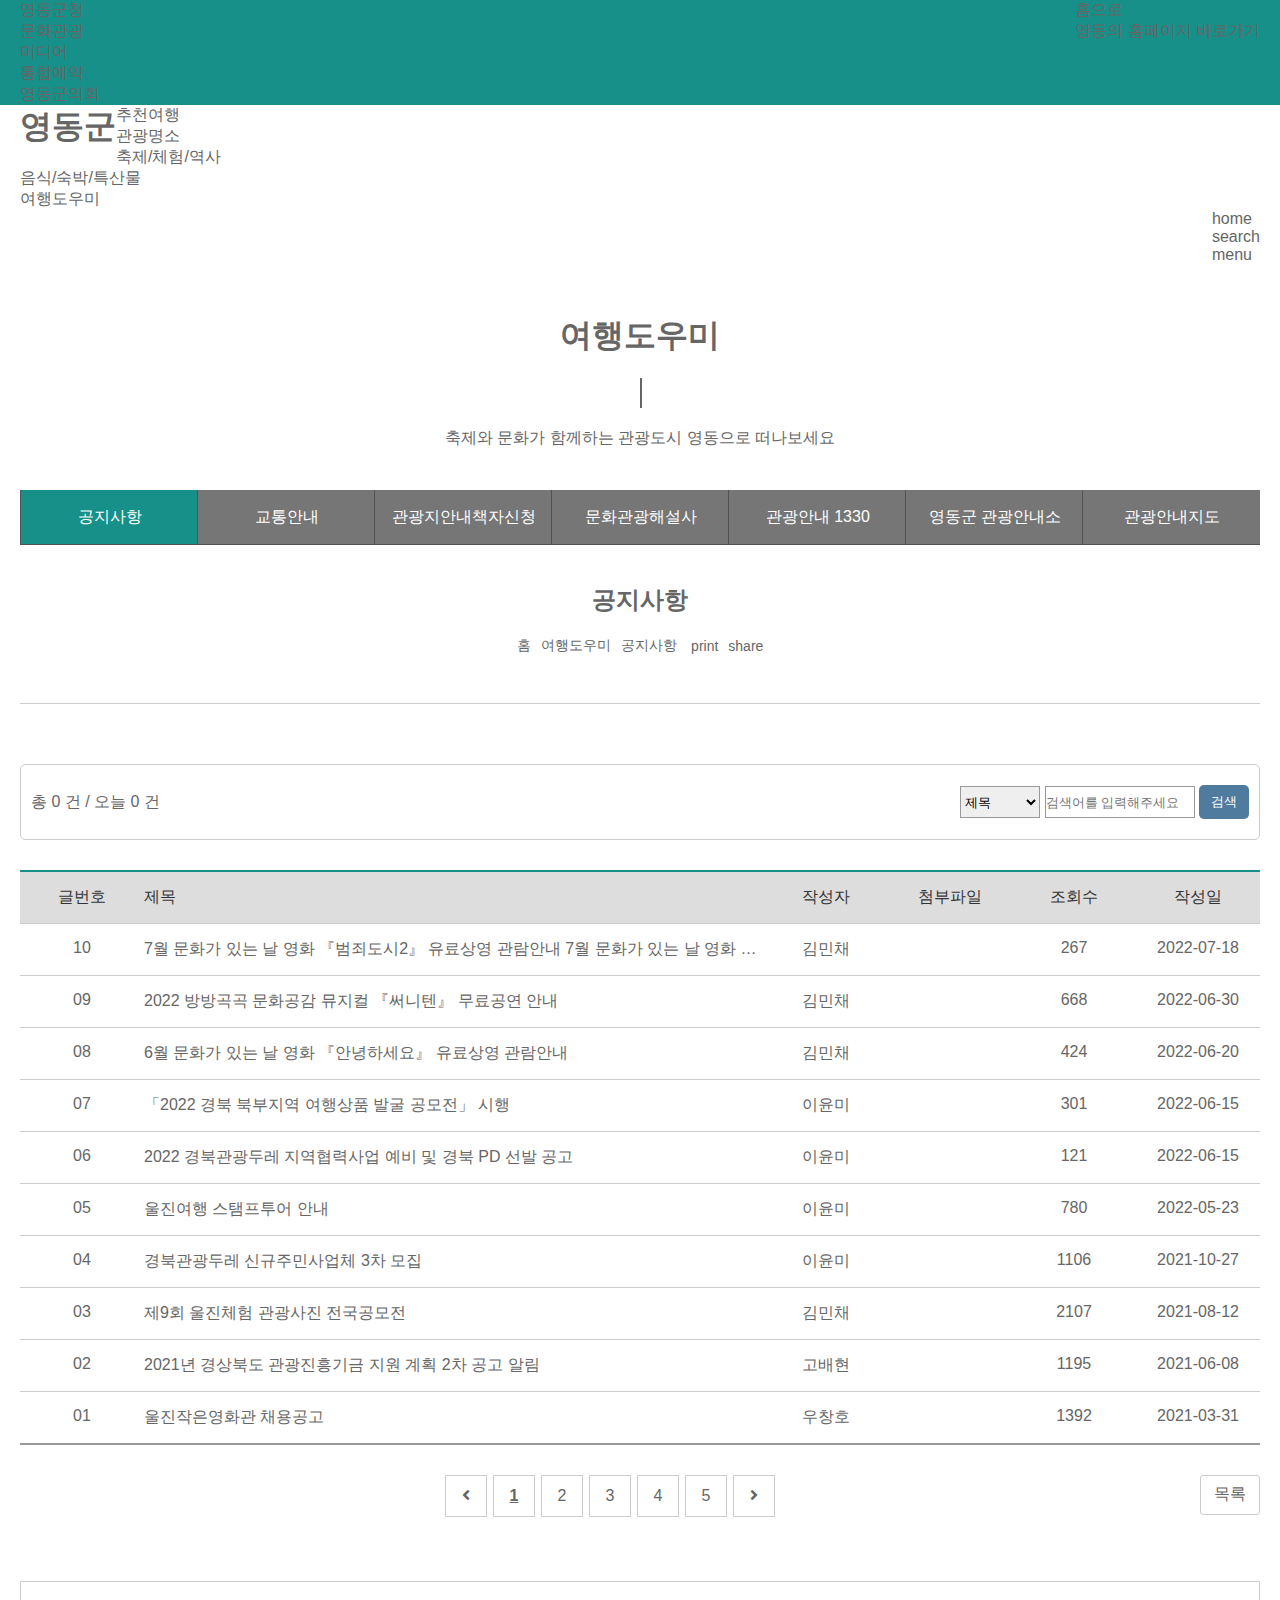
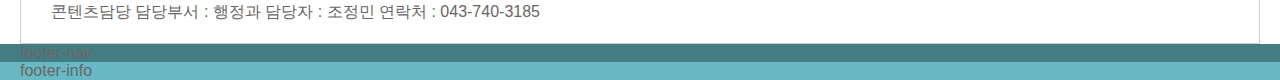
<file: board.html>
<!DOCTYPE html>
<html lang="ko">
  <head>
    <meta charset="UTF-8" />
    <title>영동군 문화관광</title>
    <meta http-equiv="X-UA-Compatible" content="IE=edge" />
    <meta name="viewport" content="width=device-width, initial-scale=1.0" />
    <meta name="robots" content="index,follow">
    <meta name="description" content="영동군 문화관광 홈페이지입니다.">
    <meta name="author" content="윤현선">
    <meta name="keywords" content="영동군,문화관광,영동군관광지">
    <meta property="og:title" content="영동군 문화관광">
    <meta property="og:image" content="./img/og-800x400.png">
    <meta property="og:site_name" content="영동군 문화관광">
    <meta property="og:description" content="영동군 문화관광 홈페이지입니다">
    <meta name="twitter:image" content="img/og-120x120.png">
    <meta name="twitter:description" content="영동군 문화관광 홈페이지입니다.">
    <meta name="twitter:description" content="영동군 문화관광 홈페이지입니다.">
    <link rel="apple-touch-icon" sizes="57x57" href="./favicon/apple-icon-57x57.png">
    <link rel="apple-touch-icon" sizes="60x60" href="./favicon/apple-icon-60x60.png">
    <link rel="apple-touch-icon" sizes="72x72" href="./favicon/apple-icon-72x72.png">
    <link rel="apple-touch-icon" sizes="76x76" href="./favicon/apple-icon-76x76.png">
    <link rel="apple-touch-icon" sizes="114x114" href="./favicon/apple-icon-114x114.png">
    <link rel="apple-touch-icon" sizes="120x120" href="./favicon/apple-icon-120x120.png">
    <link rel="apple-touch-icon" sizes="144x144" href="./favicon/apple-icon-144x144.png">
    <link rel="apple-touch-icon" sizes="152x152" href="./favicon/apple-icon-152x152.png">
    <link rel="apple-touch-icon" sizes="180x180" href="./favicon/apple-icon-180x180.png">
    <link rel="icon" type="image/png" sizes="192x192"  href="./favicon/android-icon-192x192.png">
    <link rel="icon" type="image/png" sizes="32x32" href="./favicon/favicon-32x32.png">
    <link rel="icon" type="image/png" sizes="96x96" href="./favicon/favicon-96x96.png">
    <link rel="icon" type="image/png" sizes="16x16" href="./favicon/favicon-16x16.png">
    <link rel="manifest" href="./favicon/manifest.json">
    <meta name="msapplication-TileColor" content="#ffffff">
    <meta name="msapplication-TileImage" content="./favicon/ms-icon-144x144.png">
    <meta name="theme-color" content="#ffffff">
    <link rel="stylesheet" href="https://cdnjs.cloudflare.com/ajax/libs/font-awesome/5.8.2/css/all.min.css" />
    <link rel="stylesheet" href="css/reset.css" />
    <link rel="stylesheet" href="css/common.css">
    <link rel="stylesheet" href="css/board.css">
  </head>
  <body>
    <div id="wrap">
      <header id="header">
        <div id="header-top" class="bg1">
          <div class="container cf">
            <ul class="fl top-nav1 cf">
              <li class="nav-wall1"><a href="#">영동군청</a></li>
              <li class="nav-wall1"><a href="#">문화관광</a></li>
              <li class="nav-wall1"><a href="#">미디어</a></li>
              <li class="nav-wall1"><a href="#">통합예약</a></li>
              <li><a href="#">영동군의회</a></li>
            </ul>
            <ul class="fr top-nav2">
              <li><a href="#">홈으로</a></li>
              <li><a href="#">영동의 홈페이지 바로가기</a></li>
            </ul>
          </div>
        </div>
        <div id="header-nav">
          <div class="container cf">
            <h1 class="fl"><a href="#">영동군</a></h1>
            <ul class="gnb cf">
              <li class="nav-wall2"><a href="#">추천여행</a></li>
              <li class="nav-wall2"><a href="#">관광명소</a></li>
              <li class="nav-wall2"><a href="#">축제/체험/역사</a></li>
              <li class="nav-wall2"><a href="#">음식/숙박/특산물</a></li>
              <li><a href="#">여행도우미</a></li>
            </ul>
            <ul class="fr util">
              <li><a href="#">home</a></li>
              <li><a href="#">search</a></li>
              <li><a href="#">menu</a></li>
            </ul>
          </div>
        </div>
      </header>
      
      <div class="subpg-tit">
        <div class="container">
          <h2>여행도우미</h2>
          <p>
            축제와 문화가 함께하는 관광도시 영동으로 떠나보세요
          </p>
          <ul class="cf">
            <li class="pick"><a href="#">공지사항</a></li>
            <li><a href="#">교통안내</a></li>
            <li><a href="#">관광지안내책자신청</a></li>
            <li><a href="#">문화관광해설사</a></li>
            <li><a href="#">관광안내 1330</a></li>
            <li><a href="#">영동군 관광안내소</a></li>
            <li><a href="#">관광안내지도</a></li>
          </ul>
        </div>
      </div>

      <div id="contents">
        <div class="notice-cont">
          <div class="container">
            <div class="notice-top">
              <h3>공지사항</h3>
              <ul class="cf">
                <li class="nav-next"><a href="#">홈</a></li>
                <li class="nav-next"><a href="#">여행도우미</a></li>
                <li><a href="#">공지사항</a></li>
              </ul>
              <ul class="cf">
                <li><a href="#">print</a></li>
                <li><a href="#">share</a></li>
              </ul>
            </div>
            <div class="notice_mid">
              <div class="search-wrap cf">
                <div class="count fl">
                  총
                  <span>0</span>
                  건 / 오늘
                  <span>0</span>
                  건
                </div>
                <div class="search fr">
                  <form action="#">
                    <fieldset>
                      <legend>공지사항 검색</legend>
                      <select name="" id="">
                        <option value="제목">제목</option>
                        <option value="내용">내용</option>
                        <option value="작성자">작성자</option>
                      </select>
                      <input type="text" placeholder="검색어를 입력해주세요">
                      <button type="submit">검색</button>
                    </fieldset>
                  </form>
                </div>
              </div>
              <div class="board-wrap">
                <div class="board-top cf">
                  <div>글번호</div>
                  <div class="title">제목</div>
                  <div>작성자</div>
                  <div>첨부파일</div>
                  <div>조회수</div>
                  <div>작성일</div>
                </div>
                <!-- board -->
                <div class="board cf">
                  <input type="checkbox" id="check10" name="check">
                  <div>10</div>
                  <div class="title">
                    <label for="check10" name="check">7월 문화가 있는 날 영화 『범죄도시2』 유료상영 관람안내
                      7월 문화가 있는 날 영화 『범죄도시2』 유료상영 관람안내
                    </label>
                  </div>
                  <div>김민채</div>
                  <div></div>
                  <div>267</div>
                  <div>2022-07-18</div>
                  <div class="content-wrap">
                    <div class="subject">
                      7월 문화가 있는 날 영화 『범죄도시2』 유료상영 관람안내
                    </div>
                    <div class="content">
                      ▣ 7월 문화가 있는 날 영화 『범죄도시2』 유료상영 관람안내
                      <br>
                      ○ 상영일시: 2022. 7. 26.(화) 14:00, 19:30 (1일2회)
                      <br>
                      ○ 상영장소: 울진문화예술회관(후포)
                      <br>
                      ○ 감       독: 이상용
                      <br>
                      ○ 출       연: 마동석, 손석구, 최귀화 등
                      <br>
                      ○ 상영시간: 106분
                      <br>
                      ○ 등       급: 15세 이상 관람가
                      <br>
                      ○ 티켓정보: 1,000원(당일 현장 판매)
                      <br>
                      ○ 줄 거 리: 가리봉동 소탕작전 후 4년 뒤, 금천서 강력반은 베트남으로 도주한 용의자를 인도받아 오라는 미션을 받는다. 괴물형사 '마석도'(마동석)와 '전일만'(최귀화) 반장은 현지 용의자에게서 수상함을 느끼고, 그의 뒤에 무자비한 악행을 벌이는 '강해상'(손석구)이 있음을 알게 되는데...나쁜 놈들 잡는 데 국경 없다! 통쾌하고 화끈한 범죄 소탕 작전이 다시 펼쳐진다!
                    </div>
                  </div>
                </div>
                <!-- //board10 -->

                <div class="board cf">
                  <input type="checkbox" id="check09" name="check">
                  <div>09</div>
                  <div class="title">
                    <label for="check09" name="check">
                      2022 방방곡곡 문화공감 뮤지컬 『써니텐』 무료공연 안내
                    </label>
                  </div>
                  <div>김민채</div>
                  <div></div>
                  <div>668</div>
                  <div>2022-06-30</div>
                  <div class="content-wrap">
                    <div class="subject">
                      2022 방방곡곡 문화공감 뮤지컬 『써니텐』 무료공연 안내
                    </div>
                    <div class="content">
                      '2022 문예회관과 함께하는 방방곡곡 문화공감 사업'의 일환으로 추진하는 민간예술단체 우수공연 뮤지컬『써니텐』을 울진문화예술회관에서 무료로 개최하오니 많은 관람 부탁드립니다.
                      <br>
                        ○ 공연일시: 2022. 7. 14.(목) 19:30(1일1회)
                        <br>
                        ○ 공연장소: 울진문화예술회관 공연장(후포)
                        <br>
                        ○ 관람정보: 7세 이상 관람가
                        <br>
                          - 입장권 무료 사전예약 22. 7. 6. ~ 7. 13.(8일간) 전화 및 직접방문
                        <br>
                          - 잔량 시 선착순 당일배부
                        <br>
                        ○ 문      의: 054-789-5453~5
                        <br>
                        ○ 세부사항: 첨부파일 참조
                        ○ 공연일시: 2022. 7. 14.(목) 19:30(1일1회)
                        <br>
                        ○ 공연장소: 울진문화예술회관 공연장(후포)
                        <br>
                        ○ 관람정보: 7세 이상 관람가
                        <br>
                          - 입장권 무료 사전예약 22. 7. 6. ~ 7. 13.(8일간) 전화 및 직접방문
                        <br>
                          - 잔량 시 선착순 당일배부
                        <br>
                        ○ 문      의: 054-789-5453~5
                        <br>
                        ○ 세부사항: 첨부파일 참조
                    </div>
                  </div>
                </div>
                <!-- //board09 -->
                
                <div class="board cf">
                  <input type="checkbox" id="check08" name="check">
                  <div>08</div>
                  <div class="title">
                    <label for="check08" name="check">6월 문화가 있는 날 영화 『안녕하세요』 유료상영 관람안내</label>
                  </div>
                  <div>김민채</div>
                  <div></div>
                  <div>424</div>
                  <div>2022-06-20</div>
                  <div class="content-wrap">
                    <div class="subject">
                      6월 문화가 있는 날 영화 『안녕하세요』 유료상영 관람안내
                    </div>
                    <div class="content">
                      ▣ 6월 문화가 있는 날 영화『안녕하세요』유료상영 관람안내
                      <br>
                      ○ 일시 및 장소
                      <br>
                        - 2022. 6. 28. (화) 14:00, 19:30 /울진문화예술회관(후포)
                        <br>
                      ○ 감독 : 차봉주
                      <br>
                      ○ 출연 : 김환희, 유선, 이순재 등
                      <br>
                      ○ 상영 : 118분
                      <br>
                      ○ 등급 : 12세 이상 관람가
                      <br>
                      ○ 티켓 : 1,000원(당일 현장판매)
                      <br>
                      ○ 줄거리 : 죽음을 결심한 열아홉 수미에게 '죽는 법'을 알려주겠다는 수간호사 서진의 제안으로 찾아간 늘봄 호스피스 병동, 그곳에서 힐링 메이트들이 전하는 눈부시게 찬란한 위로! '안녕하세요'
                    </div>
                  </div>
                </div>
                <!-- //board08 -->
                
                <div class="board cf">
                  <input type="checkbox" id="check07" name="check">
                  <div>07</div>
                  <div class="title">
                    <label for="check07" name="check">「2022 경북 북부지역 여행상품 발굴 공모전」 시행</label>
                  </div>
                  <div>이윤미</div>
                  <div></div>
                  <div>301</div>
                  <div>2022-06-15</div>
                  <div class="content-wrap">
                    <div class="subject">
                      「2022 경북 북부지역 여행상품 발굴 공모전」 시행
                    </div>
                    <div class="content">
                      ○ 2022 경북 북부지역 여행상품 발굴 공모전 시행 안내
                      <br>
                      1. 공모명 : 2022 경북 북부지역 여행상품 발굴 공모전
                      <br>
                      2. 공모내용 : 경북 내 11개 시군의 스토리텔링을 담은 지역관광 콘텐츠
                      <br>
                      3. 공모자격 : 경북 북부지역 11개 시군 소재 관광기업, 사회적기업, 협동조합, 여행사 등
                      <br>
                        ※  대상지역 : 안동, 영주, 예천, 봉화, 영양, 상주, 청송, 의성, 울진, 문경, 영덕
                      <br>
                      4. 접수기간 : 2022. 7. 1 ~ 7. 5.(5일간)
                      <br>
                      5. 지원규모 : 금150,000,000원 ( 심사에 따라 차등지원 예정으로 1개 단체당 최소 1,000만원 지원)
                      <br>
                      6. 지원내용 : 여행상품 개발, 홍보 콘텐츠 제작, 판로개척 지원 등
                      <br>
                      7. 접수방법 : 공고문 내 서식 작성 후 이메일 제출(eorhkd7253@kfce.or.kr)
                      <br>
                      8. 주최/주관 : 안동시/(재)한국정신문화재단
                      <br>
                      9. 문의사항 : 한국정신문화재단(054-840-3474)
                      <br>
                      10. 자세한 사항은 공고문 참고
                    </div>
                  </div>
                </div>
                <!-- //board07 -->
                
                <div class="board cf">
                  <input type="checkbox" id="check06" name="check">
                  <div>06</div>
                  <div class="title">
                    <label for="check06" name="check">2022 경북관광두레 지역협력사업 예비 및 경북 PD 선발 공고</label>
                  </div>
                  <div>이윤미</div>
                  <div></div>
                  <div>121</div>
                  <div>2022-06-15</div>
                  <div class="content-wrap">
                    <div class="subject">
                      2022 경북관광두레 지역협력사업 예비 및 경북 PD 선발 공고
                    </div>
                    <div class="content">
                      ○ 2022 경북관광두레 지역협력사업 예비 및 경북 PD 선발 안내
                      <br>
                      1. 선발공고 및 접수 : 2022. 6. 10(금) ~ 6.24(금)
                      <br>
                      2. 접수방법 : 이메일 또는 우편접수
                      <br>
                       dlrkdud815@gacf.kr
                       <br>
                       경북 예천군 호명면 수변로 125 서진타워 4층 경북문화재단 문화진흥팀(054-650-2952)
                       <br>
                       3. 자세한 내용 공고문 참고
                    </div>
                  </div>
                </div>
                <!-- //board06 -->
                
                <div class="board cf">
                  <input type="checkbox" id="check05" name="check">
                  <div>05</div>
                  <div class="title">
                    <label for="check05" name="check">울진여행 스탬프투어 안내</label>
                  </div>
                  <div>이윤미</div>
                  <div></div>
                  <div>	780</div>
                  <div>2022-05-23</div>
                  <div class="content-wrap">
                    <div class="subject">
                      울진여행 스탬프투어 안내
                    </div>
                    <div class="content">
                      울진여행 스탬프투어 안내
                      <br>
                      1. 운영기간 : 2022년 5월 ~ 10월[예산소진시 마감]
                      <br>
                      2. 운영코스
                      <br>
                        - 샤니코스 : 죽변해안스카이레일-왕피천케이블카-민물고기생태체험관-이현세만화거리(경품수령지)
                        <br>
                        - 야니코스 : 성류굴-울진아쿠아리움-국립해양과학관-봉평리신라비전시관(경품수령지)
                        <br>
                        *관광지별 휴관일 확인
                        <br>
                      3. 참가방법 : 각 관광지에 비치된 스탬프를 모두 획득 후 마지막 관광지에서 산양캐릭터기념품 또는 울진특산품 교환
                      <br>
                      4. 지급대상 : 외부 관광객 누구나(울진군민 제외)
                      <br>
                      5. 문 의 처 : 울진군 문화관광과 관광마케팅팀[054-789-6902]
                    </div>
                  </div>
                </div>
                <!-- //board05 -->
                
                <div class="board cf">
                  <input type="checkbox" id="check04" name="check">
                  <div>04</div>
                  <div class="title">
                    <label for="check04" name="check">경북관광두레 신규주민사업체 3차 모집</label>
                  </div>
                  <div>이윤미</div>
                  <div></div>
                  <div>1106</div>
                  <div>2021-10-27</div>
                  <div class="content-wrap">
                    <div class="subject">
                      경북관광두레 신규주민사업체 3차 모집
                    </div>
                    <div class="content">
                      1. 모집기간 : 2021. 10.25(월)~11.3(수)
                      <br>
                      2. 모집대상 : 숙박, 식음, 체험, 기념품 등 관광사업 창업 및 경영개선을 희망하는 주민사업체
                      <br>
                      3. 접수방법 : 이메일(서류일체 스캔하여 제출)
                      <br>
                      gacf@daum.net
                      <br>
                      4. 모집공고문 및 신청서류 첨부파일 참고
                      <br>
                      5. 문의처 : 경북관광두레협력센터(054-841-3064)
                    </div>
                  </div>
                </div>
                <!-- //board04 -->
                
                <div class="board cf">
                  <input type="checkbox" id="check03" name="check">
                  <div>03</div>
                  <div class="title">
                    <label for="check03" name="check">제9회 울진체험 관광사진 전국공모전</label>
                  </div>
                  <div>김민채</div>
                  <div></div>
                  <div>2107</div>
                  <div>2021-08-12</div>
                  <div class="content-wrap">
                    <div class="subject">
                      제9회 울진체험 관광사진 전국공모전
                    </div>
                    <div class="content">
                      제9회 울진체험 관광사진 전국공모전 안내
                      <br>
                      1. 응모분야: 5개 분야(자연경관 및 산림, 관광지 및 문화유적, 해양 및 스포츠, 축제 및 행사, 세시 풍속 및 전통문화)
                      <br>
                      2. 접수기간: 2021. 10. 01 ~2021. 10. 31.(마감일 소인 유효)
                      <br>
                      3. 출 품 처: 우(36323) 울진군 울진읍 연호로 47(울진연호문화센터 예총 사무실)
                      <br>
                      4. 문 의 처: 울진지부(지부장 010-3518-0045, 사무국장 010-2560-7539)
                      <br>
                      5. 심사일시: 2021. 11. 13.(토) 예정
                      <br>
                      6. 심사발표: 2021.11.14(일)~15(월) 예정(사협본부 및 울진군홈피, 지부홈피)
                      <br>
                      기타 자세한 사항은 붙임 공고문을 참고하시기 바랍니다.
                    </div>
                  </div>
                </div>
                <!-- //board03 -->
                
                <div class="board cf">
                  <input type="checkbox" id="check02" name="check">
                  <div>02</div>
                  <div class="title">
                    <label for="check02" name="check">2021년 경상북도 관광진흥기금 지원 계획 2차 공고 알림</label>
                  </div>
                  <div>고배현</div>
                  <div></div>
                  <div>1195</div>
                  <div>2021-06-08</div>
                  <div class="content-wrap">
                    <div class="subject">
                      2021년 경상북도 관광진흥기금 지원 계획 2차 공고 알림
                    </div>
                    <div class="content">
                      경상북도는 23개 시군과 함께 도내 관광산업에 대한 안정적 자금지원으로 관광활성화를 도모하기 위해 209년부터 경상북도 관광진흥기금을 조성하고 있습니다.
                      <br>
                      이에, 2021년 경상북도 관광진흥기금 지원계획을 아래와 같이 공고하오니 관광사업체 및 기관, 단체에서 참고하시기 바랍니다.
                      <br>
                      기    간 : 2021. 6. 8.(화) ~ 6. 25.(금)
                      <br>
                      접    수 : (융자) 시군 관광부서
                      <br>
                      (보조) 경상북도문화관광공사 문화관광정책팀
                      <br>
                      문의처 : (융자) 경북도청 관광정책과(054-880-3183)
                      <br>
                      (보조) 경상북도문화관광공사 문화관광정책팀(054-740-7331)
                      <br>
                      기    타 : 붙임 참조
                    </div>
                  </div>
                </div>
                <!-- //board02 -->
                
                <div class="board cf">
                  <input type="checkbox" id="check01" name="check">
                  <div>01</div>
                  <div class="title">
                    <label for="check01" name="check">울진작은영화관 채용공고</label>
                  </div>
                  <div>우창호</div>
                  <div></div>
                  <div>1392</div>
                  <div>2021-03-31</div>
                  <div class="content-wrap">
                    <div class="subject">
                      울진작은영화관 채용공고
                    </div>
                    <div class="content">
                      울진군작은영화관 주식회사에서 재개관하는 [울진작은영화관]과 함께할 기간제 및 시간제 근로자를 공개 채용합니다.
                      <br>
                      관심있는 분들께서은 붙임 공고문을 참고하시기 바랍니다.
                    </div>
                  </div>
                </div>
                <!-- //board01 -->
              </div>

              <div class="board-nav cf">
                <ul class="cf">
                  <li><a href="#"><i class="fas fa-angle-left"></i></a></li>
                  <li><a href="#">1</a></li>
                  <li><a href="#">2</a></li>
                  <li><a href="#">3</a></li>
                  <li><a href="#">4</a></li>
                  <li><a href="#">5</a></li>
                  <li><a href="#"><i class="fas fa-angle-right"></i></a></li>
                </ul>
                <a href="#" class="list">목록</a>
              </div>

            </div>

            <div class="notice-bot">
              <p>
                콘텐츠담당 담당부서 : 행정과 담당자 : 조정민 연락처 : 043-740-3185
              </p>
            </div>

          </div>
        </div>
        <!-- // #content1 -->
      </div>
      <!-- // #contents -->
      <footer id="footer" class="bg2">
        <div id="footer-nav" class="bg3">
          <div class="container">footer-nav</div>
        </div>
        <div id="footer-info" class="bg">
          <div class="container">footer-info</div>
        </div>
      </footer>
    </div>
    <!-- // #wrap -->
  </body>
</html>
</file>
<file: css/common.css>
.bg1{background-color: #18908a;}
.bg2{background-color: #68b9c4;}
.bg3{background-color: #457d85;}
.bg4{background-color: #13555e;}
.bg5{background-color: #0f3b41;}
.bg6{background-color: #091c1f;}

.container {
  /* 0~1100px */
  max-width: 1240px;
  min-width: 1240px;
  /* border: 1px solid red; */
  height: inherit;
  margin: auto;
}

#header_top {
  height: 48px;
}

/* header_top nav1 */
#header_top .top_nav1 {
  height: 100%;
}
#header_top .top_nav1 li {
  float: left;
  position: relative;
  width: 80px;
  text-align: center;
  line-height: 48px;
  font-size: 12px;
}
#header_top .top_nav1 li a {
display: block;
width: 100%;
height: 100%;
color: #fff;
}
#header_top .top_nav1 .nav_wall1::after {
  content: "";
  position: absolute;
  top: 20px;
  right: 0;
  width: 1px;
  height: 10px;
  background: rgba(255, 255, 255, 0.5);
}
#header_top .top_nav1 li a:hover {
font-weight: bold;
}

/* header_top nav2 */
#header_top .top_nav2 {
  height: 48px;
}
#header_top .top_nav2 li {
float: left;
position: relative;
text-align: center;
height: 48px;
}
#header_top .top_nav2 li ~ li {
  background: #036a65;
  padding-right: 40px;
}
#header_top .top_nav2 li a {
  color: #fff;
  padding: 0 20px;
  display: block;
  height: 48px;
  line-height: 48px;
}
#header_top .top_nav2 li a img {
  vertical-align: middle;
}

/* header_nav */

#header_nav {
  position: relative;
  height: 90px;
  text-align: center;
}
#header_nav h1 {
  position: relative;
  height: 90px;
  padding-left: 30px;
  font-size: 20px;
  font-weight: 500;
}
#header_nav h1 a {
  display: block;
  height: 35px;
  line-height: 35px;
  position: relative;
  top: 50%;
  transform: translateY(-50%);
}
#header_nav h1 span {
  position: relative;
  margin-right: 20px;
}
#header_nav h1 span::after {
  content: "";
  position: absolute;
  width: 1px;
  height: 20px;
  background: #999;
  right: -15px;
  top: 5px;
}
#header_nav h1 span img {
  vertical-align: top;
}
#header_nav .util li {
  float: left;
  width: 65px;
  height: 90px;
  line-height: 90px;
  background: url(../img/home.png) no-repeat center;
}
#header_nav .util li+li {
  background: url(../img/search.png) no-repeat center;
}
#header_nav .util li:last-child {
  width: 90px;
  background: #2d2f39 url(../img/hamburger.png) no-repeat center;
}
#header_nav .util li a {
  position: relative;
  display: block;
  font-size: 0;
  width: 100%;
  height: 100%;
}
#header_nav .util li:first-child a::after {
  content: "";
  position: absolute;
  width: 1px;
  height: 20px;
  right: 0;
  top: 50%;
  transform: translateY(-50%);
  background: #ccc;
}
#header_nav .gnb {
  display: inline-block;
  width: 650px;
  height: 100%;
  margin: auto;
}
#header_nav .gnb > li {
  float: left;
  height: 100%;
}
#header_nav .gnb > li > a {
  position: relative;
  display: block;
  width: 100%;
  height: 100%;
  line-height: 90px;
  color: #666;
  font-size: 18px;
  padding: 0 15px;
  box-sizing: border-box;
  text-align: center;
}
#header_nav .gnb > li > a::after {
  content: "";
  position: absolute;
  bottom: 0;
  left: 50%;
  width: 0;
  height: 5px;
  background: #18908a;
  transition: 0.2s;
}
#header_nav .gnb > li:hover > a::before {
  content: "";
  position: absolute;
  bottom: 8px;
  left: 50%;
  transform: translateX(-50%);
  border-bottom: 6px solid #18908a;
  border-left: 6px solid #fff;
  border-right: 6px solid #fff;
  transition: 0.2s;
}
#header_nav .gnb > li:hover > a::after {
  left: 0;
  width: 100%;
}
#header_nav .gnb > li .width100 {
  position: absolute;
  left: 0;
  width: 100%;
  height: 0;
  overflow: hidden;
  padding: 0;
  background: #fefefe;
  transition: all 0.3s;
  z-index: 10;
}
#header_nav .gnb > li:hover .width100 {
  transition: all 0.3s;
  padding: 20px 0;
  height: auto;
}
#header_nav .gnb .depth2_left {
  position: relative;
  width: 25%;
  height: inherit;
  padding: 30px 0;
  box-sizing: border-box;
  text-align: left;
}
#header_nav .gnb .depth2_left strong {
  position: relative;
  display: block;
  font-size: 25px;
  margin-bottom: 40px;
}
#header_nav .gnb .depth2_left strong::after {
  content: "";
  position: absolute;
  left: 0;
  bottom: -20px;
  width: 40px;
  height: 2px;
  background: #555;
}
#header_nav .gnb .depth2_left p {
  font-size: 14px;
}
#header_nav .gnb .depth2_left .depth2_img {
  position: absolute;
  top: 0;
  right: 10px;
  width: 153px;
  height: 216px;
}
#header_nav .gnb li:first-child .depth2_left .depth2_img {
  background: url(../img/gnb_bg.png)no-repeat;
  background-position: 0 0;
}
#header_nav .gnb li:nth-child(3) .depth2_left .depth2_img {
  background: url(../img/gnb_bg.png)no-repeat;
  background-position: -153px 0;
}
#header_nav .gnb li:nth-child(4) .depth2_left .depth2_img {
  background: url(../img/gnb_bg.png)no-repeat;
  background-position: -306px 0;
}
#header_nav .gnb li:nth-child(5) .depth2_left .depth2_img {
  background: url(../img/gnb_bg.png)no-repeat;
  background-position: -459px 0;
}

#header_nav .gnb .depth2_right {
  width: 75%;
  padding: 30px 0;
}
#header_nav .gnb .depth2_right > ul > li {
  float: left;
  width: calc(25% - 30px);
  text-align: left;
  margin-right: 30px;
  margin-bottom: 20px;
}
#header_nav .gnb .depth2_right > ul > li > a {
  display: block;
  height: 42px;
  border: 1px solid #dbdbdb;
  line-height: 42px;
  padding: 0 10px;
  box-sizing: border-box;
  font-size: 15px;
}
#header_nav .gnb .depth2_right > ul > li:hover > a {
  border: 2px solid #18908a;
  color: #18908a;
  line-height: 40px;
  padding: 0 9px;
}
#header_nav .gnb .depth2_right ul li ul li {
  line-height: normal;
  padding-left: 20px;
  margin: 5px 0;
}
#header_nav .gnb .depth2_right ul li ul li a {
  font-size: 14px;
  position: relative;
}
#header_nav .gnb .depth2_right ul li ul li a:hover {
  color: #18908a;
}
#header_nav .gnb .depth2_right ul li ul li a::before {
  content: "";
  position: absolute;
  left: -10px;
  top: 50%;
  transform: translateY(-50%);
  width: 3px;
  height: 3px;
  background: #666;
}
#header_nav .gnb .depth2_right ul li ul li a:hover::before {
  background: #18908a;
}
#header_nav .gnb .depth2_right ul li ul li a:hover::after {
  content: "";
  position: absolute;
  left: 0;
  bottom: -4px;
  width: 100%;
  height: 1px;
  background: #18908a;
}

/* footer */
#footer_nav .control {
  display: inline-block;
  position: relative;
  top: 50%;
  transform: translateY(-50%);
  text-align: center;
  padding: 0 50px;
}
#footer_nav .control button {
  position: relative;
  background: none;
  width: 20px;
  height: 20px;
  vertical-align: middle;
}
#footer_nav .control .prev::after {
  content: "";
  position: absolute;
  top: 50%;
  left: 50%;
  transform: translate(-50%, -50%) rotate(-45deg);
  width: 10px;
  height: 10px;
  border-top: 2px solid #000;
  border-left: 2px solid #000;
}
#footer_nav .control .play::after {
  content: "";
    position: absolute;
    top: 50%;
    left: 50%;
    transform: translate(-50%, -50%);
    width: 5px;
    height: 15px;
    border-left: 2px solid #000;
    border-right: 2px solid #000;
}
#footer_nav .control .next::after {
  content: "";
    position: absolute;
    top: 50%;
    left: 50%;
    transform: translate(-50%, -50%) rotate(45deg);
    width: 10px;
    height: 10px;
    border-top: 2px solid #000;
    border-right: 2px solid #000;
}
#footer_nav .banner_list {
  position: relative;
  top: 50%;
  transform: translateY(-50%);
  padding-left: 20px;
}
#footer_nav .banner_list li {
  position: relative;
  float: left;
  width: 220px;
  height: 45px;
  background: rebeccapurple;
  margin-right: 80px;
}
#footer_nav .banner_list li:first-child {
  width: 126px;
  background: url(../img/banner1.jpg)no-repeat;
}
#footer_nav .banner_list li:nth-child(2) {
  
  background: url(../img/banner2.jpg)no-repeat;
}
#footer_nav .banner_list li:last-child {
  width: 127px;
  background: url(../img/banner3.jpg)no-repeat;
}
#footer_nav .banner_list li::after {
  content: "";
  position: absolute;
  top: 50%;
  right: -40px;
  width: 5px;
  height: 5px;
  background: #ccc;
  border-radius: 100%;
}
#footer_info ul {
  padding: 30px 0;
}
#footer_info ul li {
  position: relative;
  float: left;
  padding-right: 30px;
}
#footer_info ul li::after {
  content: "";
  position: absolute;
  top: 5px;
  right: 15px;
  width: 1px;
  height: 14px;
  background: #555;
}
#footer_info ul li:last-child:after {
  width: 0px;
  height: 0px;
}
#footer_info ul li a {
  color: #fff;
  font-size: 14px;
  letter-spacing: -1px;
}
#footer_info p {
  font-size: 14px;
  margin-bottom: 5px;
  color: #999;
  letter-spacing: -1px;
}
#footer_info p span {
  display: inline-block;
  margin: 0 15px;
}

/* 서브페이지 타이틀 */

/* subpg-tit */
.subpg-tit {
  width: 100%;
  height: 280px;
  text-align: center;
}
.subpg-tit .container {
  position: relative;
  padding-top: 50px;
  box-sizing: border-box;
}
.subpg-tit h2 {
  font-size: 2em;
  position: relative;
}
.subpg-tit h2::before {
  content: "";
  position: absolute;
  bottom: -50px;
  left: 50%;
  width: 2px;
  height: 30px;
  background: #666;
}
.subpg-tit p {
  margin-top: 70px;
}
.subpg-tit ul {
  position: absolute;
  bottom: 0;
  width: 100%;
}
.subpg-tit ul li {
  float: left;
  width: 14.28%;
  height: 54px;
  line-height: 54px;
  box-sizing: border-box;
}
.subpg-tit .pick a {
  background: #18908a;
}
.subpg-tit ul li a {
  display: block;
  width: 100%;
  height: 100%;
  background: #767676;
  border-left: 1px solid #525252;
  border-bottom: 1px solid #525252;
  color: #fff;
  transition: 0.3s;
}
.subpg-tit ul li a:hover {
  background: #18908a;
}

#banner {
  height: 580px;
}
#content1 {
  height: 800px;
}
#content2 {
  height: 828px;
}
#content3 {
  height: 690px;
}
#content4 {
  height: 1587px;
}
#content5 {
  height: 722px;
}
#footer_nav {
  height: 76px;
  background: #fff;
}
#footer_info {
  height: 168px;
  background: #3d4049;
}


/* ul {
  width: 100px;
  height:100px;
} */
</file>
<file: css/board.css>
.notice-cont .notice-top {
    width: 100%;
    height: 160px;
    text-align: center;
    border-bottom: 1px solid #ccc;
    padding: 40px 0;
    margin-bottom: 30px;
    box-sizing: border-box;
}
.notice-cont .notice-top h3 {
    font-size: 1.5em;
}
.notice-cont .notice-top ul {
    display: inline-block;
    margin-top: 20px;
}
.notice-cont .notice-top ul li {
    float: left;
}
.notice-cont .notice-top ul li a {
    font-size: 14px;
    padding: 0 5px;
    color: #666;
}
.notice-cont .notice-top ul li a:hover {
    font-weight: bold;
}

/* notice_mid */
.notice_mid {
    padding: 30px 0;
}
.notice_mid .search-wrap {
    position: relative;
    border: 1px solid #ccc;
    border-radius: 5px;
    padding: 20px 10px;
}
.notice_mid .search-wrap .count {
    position: absolute;
    top: 50%;
    transform: translateY(-50%);
}
.notice_mid .search-wrap .search select {
    width: 80px;
    height: 32px;
    vertical-align: middle;
    border: 1px solid #999;
    box-sizing: border-box;
}
.notice_mid .search-wrap .search input {
    width: 150px;
    height: 32px;
    vertical-align: middle;
    border: 1px solid #999;
    box-sizing: border-box;
}
.notice_mid .search-wrap .search button {
    width: 50px;
    height: 34px;
    vertical-align: middle;
    border-radius: 5px;
    background: #4f7b9e;
    color: #fff;
    cursor: pointer;
}

.notice_mid .board-wrap {
    margin-top: 30px;
    border-bottom: 2px solid #999;
}
.notice_mid .board-wrap .cf .title {
    width: 50%;
    text-align: left;
}
.notice_mid .board-wrap .board-top {
    background: #ddd;
    border-top: 2px solid #18908a;
}
.notice_mid .board-wrap .board-top > div{
    float: left;
    width: 10%;
    text-align: center;
    padding: 15px 0;
    color: #333;
}
.notice_mid .board {
    border-top: 1px solid #ccc;
}
.notice_mid .board label {
    cursor: pointer;
}
.notice_mid .board:hover {
    background: #f0f0f0;
}
.notice_mid .board > div {
    float: left;
    width: 10%;
    text-align: center;
    padding: 15px 0;
    white-space: nowrap;
    overflow: hidden;
    text-overflow: ellipsis;
}
.notice_mid .board input {
    display: none;
}
.notice_mid .board .content-wrap {
    width: 100%;
    height: 0;
    overflow: hidden;
    text-align: left;
    padding: 0 100px;
    box-sizing: border-box;
    transition: all 0.5s;
}
.notice_mid .board .content-wrap .subject {
    font-weight: bold;
    font-size: 1.2em;
    margin-bottom: 20px;
    white-space: normal;
}
.notice_mid .board input:checked ~ .content-wrap {
    height: auto;
    padding: 30px 100px;
    white-space: normal;
}

.notice_mid .board-nav {
    text-align: center;
    margin: 30px 0;
}
.notice_mid .board-nav > a {
    float: right;
    width: 60px;
    height: 40px;
    line-height: 35px;
    border: 1px solid #ccc;
    border-radius: 3px;
    box-sizing: border-box;
}
.notice_mid .board-nav ul {
    display: inline-block;
}
.notice_mid .board-nav ul li {
    float: left;
    width: 40px;
    height: 40px;
    border: 1px solid #ccc;
    margin: 0 3px;
}
.notice_mid .board-nav ul li a {
    display: block;
    line-height: 40px;
    width: 100%;
    height: 100%;
}
.notice_mid .board-nav ul li:nth-child(2) a {
    font-weight: bold;
    text-decoration: underline;
}
.notice_mid .board-nav ul li a:hover {
    font-weight: bold;
    text-decoration: underline;
}

/* notice-bot */
.notice-bot {
    width: 100%;
    border: 1px solid #ccc;
    padding: 20px 30px;
    box-sizing: border-box;
}
</file>
